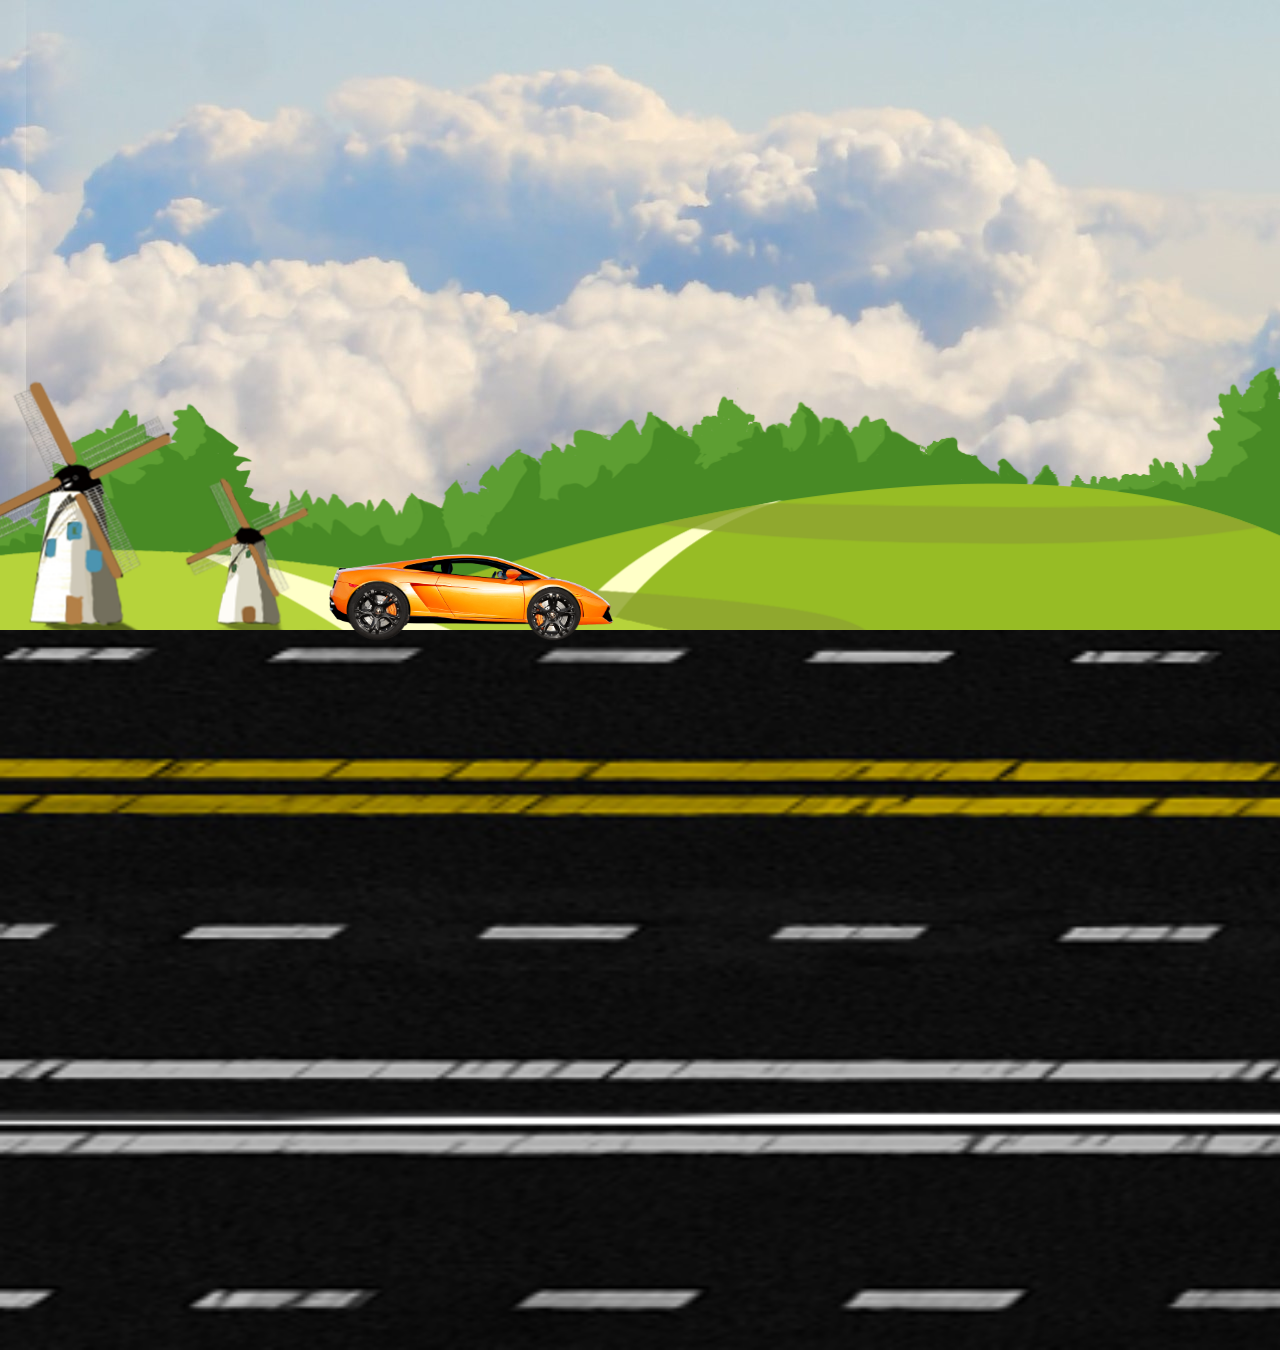
<file: Car Aminated/index.html>
<!DOCTYPE html>
<html lang="en">
<head>
    <meta charset="UTF-8">
    <meta http-equiv="X-UA-Compatible" content="IE=edge">
    <meta name="viewport" content="width=device-width, initial-scale=1.0">
    <title>Car Game</title>
    <link rel="stylesheet" href="style.css">
    <script src="script.js"></script>
</head>
<body>
    <div class="container">
        <div class="sky">
            <div class="tree"></div>            
            <div class="track"></div>
            <div class="car">
                <div class="wheel left">
                    <img src="car_wheel_left.png" alt="leftTyre">
                </div>
                <div class="wheel right">
                    <img src="car_wheel_right.png" alt="righttyre">
                </div>
            </div>
        </div>
    </div>
</body>
</html>
</file>
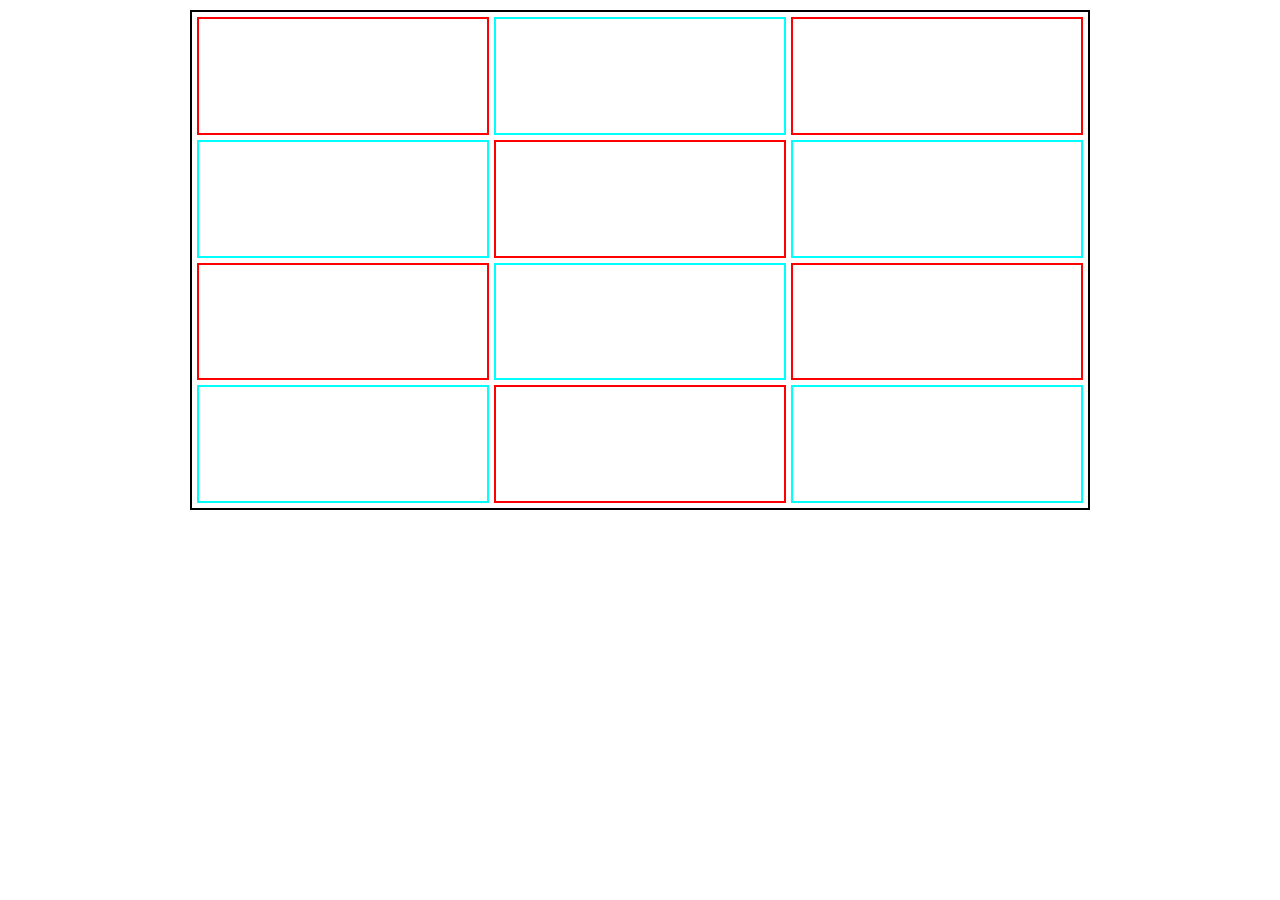
<file: CompProg/WebTech.html>
<!DOCTYPE html>
<html lang="en">
<head>
	<meta charset="UTF-8">
	<meta http-equiv="X-UA-Compatible" content="IE=edge">
	<meta name="viewport" content="width=device-width, initial-scale=1.0">
	<title>Tour&travels</title>
	<link rel="stylesheet" href="style.css">
	<link rel="preconnect" href="https://fonts.googleapis.com"> 
<link rel="preconnect" href="https://fonts.gstatic.com" crossorigin> 
<link href="https://fonts.googleapis.com/css2?family=Mochiy+Pop+One&display=swap" rel="stylesheet">
</head>
<body>
	<div class="container">
		<div class="one"></div>
		<div class="two"></div>
		<div class="one"></div>
		<div class="two"></div>
		<div class="one"></div>
		<div class="two"></div>
		<div class="one"></div>
		<div class="two"></div>
		<div class="one"></div>
		<div class="two"></div>
		<div class="one"></div>
		<div class="two"></div>	
	</div>
</body>
</html>
</file>
<file: Car Aminated/style.css>
* {
  margin: 0;
  padding: 0;
}
body{
  overflow: hidden;
  animation: shakebody 4s infinite linear;
}
.sky {
  height: 100vh;
  width: 100%;
  background-image: url(background.jpg);
  background-repeat: no-repeat;
  position: absolute;
}
.tree {
  height: 80vh;
  width: 100%;
  background-image: url(trees.png);
  background-size: cover;
  position: absolute;
}
.track {
  height: 80vh;
  width: 800vw;
  background-image: url(track.png);
  background-size: cover;
  position: absolute;
  top: 70vh;
  animation: ltr 4s infinite linear;
}
.car {
  background-image: url(car_body.png);
  background-size: cover;
  left: 300px;
  width: 320px;
  height: 100px;
  position: absolute;
  top: 60vh;
  animation: shake 3s infinite linear;
}
.wheel.left img {
  width: 77px;
  position: relative;
  top: 32px;
  left: 40px;
  animation: wheelRotation 0.2s infinite linear;
}
.wheel.right img {
  width: 77px;
  position: relative;
  top: -46px;
  left: 215px;
  animation: wheelRotation 0.3s infinite linear;
}
@keyframes wheelRotation{
    to{transform: rotate(360deg);}
}
@keyframes ltr{
    to{transform: translateX(-500vw);}
}
@keyframes shake{
    0%{transform: transformY(3px);}
    50%{transform: transformY(-3px);}
    100%{transform: transformY(3px);}
}
@keyframes shakebody{
  0%{
      transform: translateY(30px);
  }
  50%{
      transform: translateY(-30px);
  }
  100%{
      transform: translateY(30px);
  }
}
</file>
<file: CompProg/style.css>
*{
  margin: 0; padding: 0; box-sizing: border-box;
}
.container{
  margin: 10px;
  border: 2px solid black;
  width: 100vh;
  height: 500px;
  display: grid;
  grid-template-columns: 1fr 1fr 1fr;
  row-gap: 5px;
  column-gap: 5px;
}
div{
  padding: 5px;
}
.one{
  border: 2px solid red;
}
.two{
  border: 2px solid aqua;
}
@media (min-width: 60em) {
  body{
    display: flex;
    justify-content: center;
    align-items: center;
  }
}
</file>
